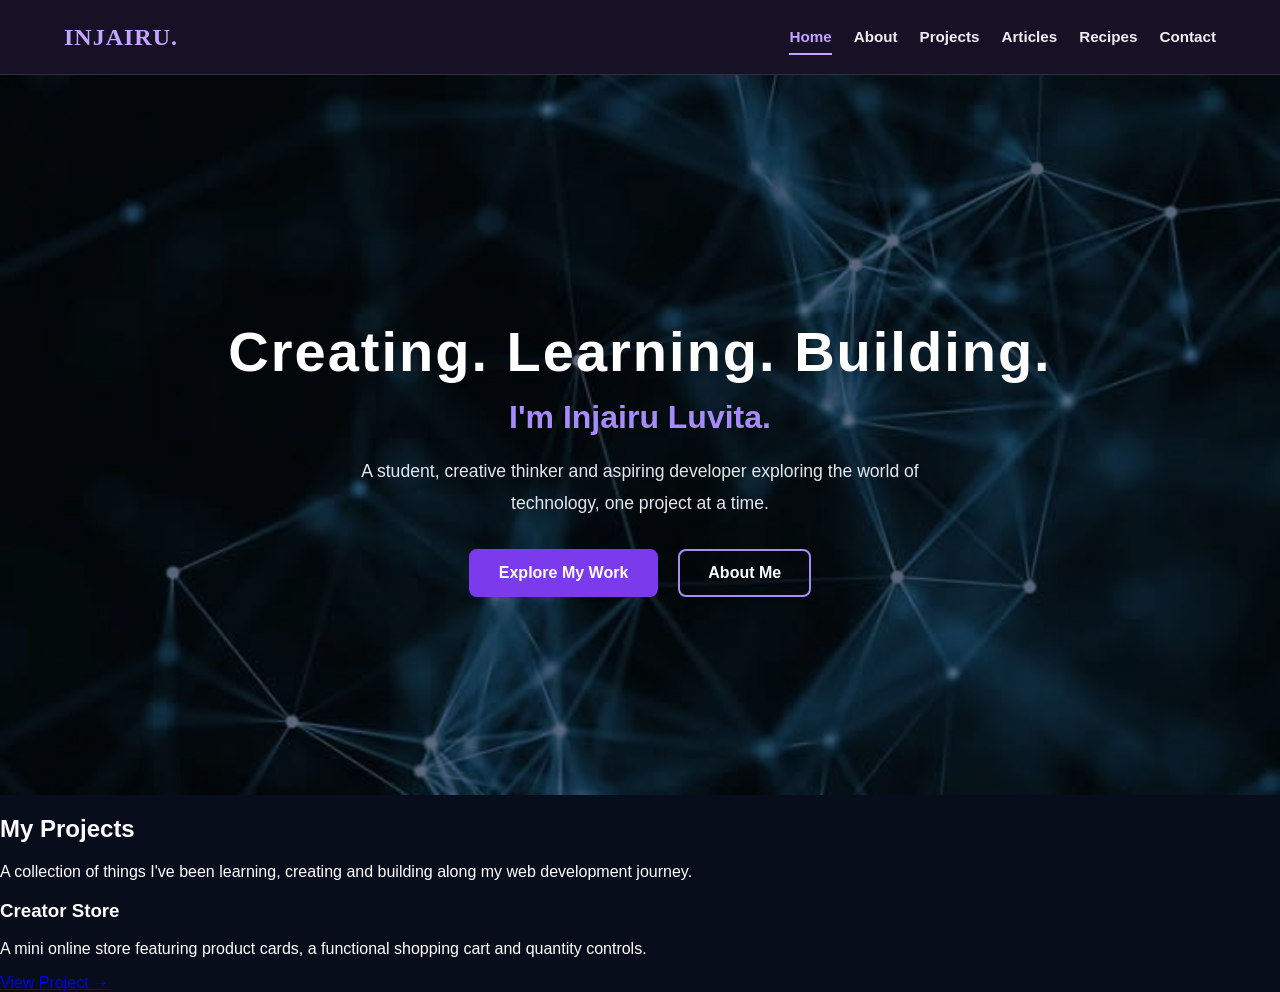
<file: index.html>
<!doctype html>
<html lang="en">
  <head>
    <meta charset="UTF-8" />
    <meta name="viewport" content="width=device-width, initial-scale=1.0" />
    <title>Injairu Luvita | Portfolio</title>
    <link rel="stylesheet" href="style.css" />
    <link rel="stylesheet" href="navigation.css" />
  </head>
  <body>
    <nav class="site-header">
      <a href="index.html" class="logo">INJAIRU.</a>
      <button
        class="menu-toggle"
        id="menu-toggle"
        aria-expanded="false"
        aria-controls="main-navigation"
        type="button"
      >
        ☰
      </button>

      <div class="main-nav" id="main-navigation">
        <a href="index.html">Home</a>
        <a href="day-01/index.html">About</a>
        <a href="#projects">Projects</a>
        <a href="day-04/index.html">Articles</a>
        <a href="day-02/index.html">Recipes</a>
        <a href="day-03/index.html">Contact</a>
      </div>
    </nav>
    <section class="hero">
      <h1>Creating. Learning. Building.</h1>
      <h2>I'm Injairu Luvita.</h2>
      <p>
        A student, creative thinker and aspiring developer exploring the world
        of technology, one project at a time.
      </p>
      <div class="hero-buttons">
        <a href="day-05/index.html" class="btn btn-primary">
          Explore My Work
        </a>

        <a href="day-01/index.html" class="btn btn-secondary"> About Me </a>
      </div>
    </section>
    <section class="projects" id="projects">
      <h2>My Projects</h2>
      <p>
        A collection of things I've been learning, creating and building along
        my web development journey.
      </p>
      <div class="project-card">
        <h3>Creator Store</h3>

        <p>
          A mini online store featuring product cards, a functional shopping
          cart and quantity controls.
        </p>

        <a href="day-05/index.html">View Project →</a>
      </div>
    </section>

    <script src="navigation.js"></script>
  </body>
</html>
</file>
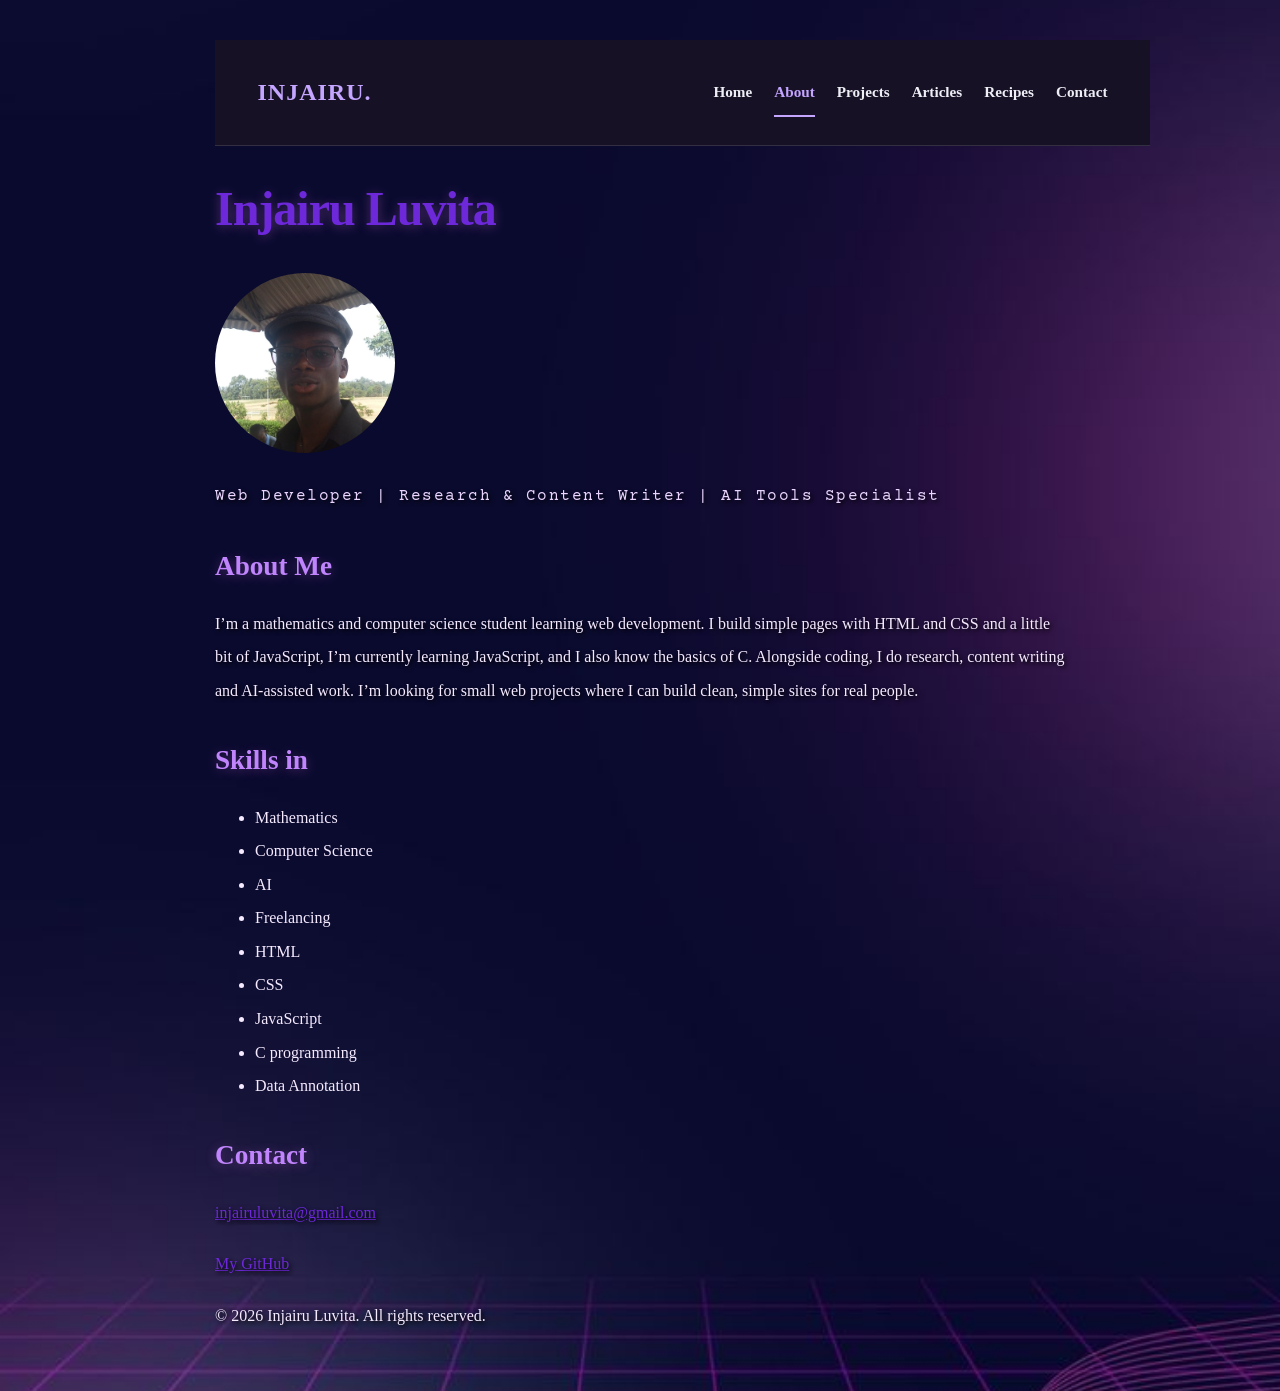
<file: day-01/index.html>
<!doctype html>
<html lang="en">
  <head>
    <meta charset="UTF-8" />
    <meta name="viewport" content="width=device-width, initial-scale=1.0" />
    <title>Injairu Luvita</title>
    <link rel="stylesheet" href="style.css" />
    <link rel="stylesheet" href="../navigation.css" />
  </head>

  <body>
    <nav class="site-header">
      <a href="../index.html" class="logo">INJAIRU.</a>

      <button
        class="menu-toggle"
        id="menu-toggle"
        aria-expanded="false"
        aria-controls="main-navigation"
        type="button"
      >
        ☰
      </button>

      <div class="main-nav" id="main-navigation">
        <a href="../index.html">Home</a>
        <a href="index.html">About</a>
        <a href="../index.html#projects">Projects</a>
        <a href="../day-04/index.html">Articles</a>
        <a href="../day-02/index.html">Recipes</a>
        <a href="../day-03/index.html">Contact</a>
      </div>
    </nav>
    <header>
      <h1>Injairu Luvita</h1>
      <img
        src="images/profile.jpg"
        alt="Photo of Injairu Luvita"
        class="profile-photo"
      />
      <p class="developer-tagline">
        Web Developer | Research & Content Writer | AI Tools Specialist
      </p>
    </header>

    <main>
      <section>
        <h2>About Me</h2>
        <p>
          I’m a mathematics and computer science student learning web
          development. I build simple pages with HTML and CSS and a little bit
          of JavaScript, I’m currently learning JavaScript, and I also know the
          basics of C. Alongside coding, I do research, content writing and
          AI-assisted work. I’m looking for small web projects where I can build
          clean, simple sites for real people.
        </p>
      </section>

      <section>
        <h2>Skills in</h2>
        <ul>
          <li>Mathematics</li>
          <li>Computer Science</li>
          <li>AI</li>
          <li>Freelancing</li>
          <li>HTML</li>
          <li>CSS</li>
          <li>JavaScript</li>
          <li>C programming</li>
          <li>Data Annotation</li>
        </ul>
      </section>

      <section>
        <h2>Contact</h2>
        <p>
          <a href="mailto:injairuluvita@gmail.com">injairuluvita@gmail.com</a>
        </p>
        <p><a href="https://github.com/injairuluvita">My GitHub</a></p>
      </section>
    </main>

    <footer>
      <p>&copy; 2026 Injairu Luvita. All rights reserved.</p>
    </footer>

    <script src="../navigation.js"></script>
  </body>
</html>
</file>
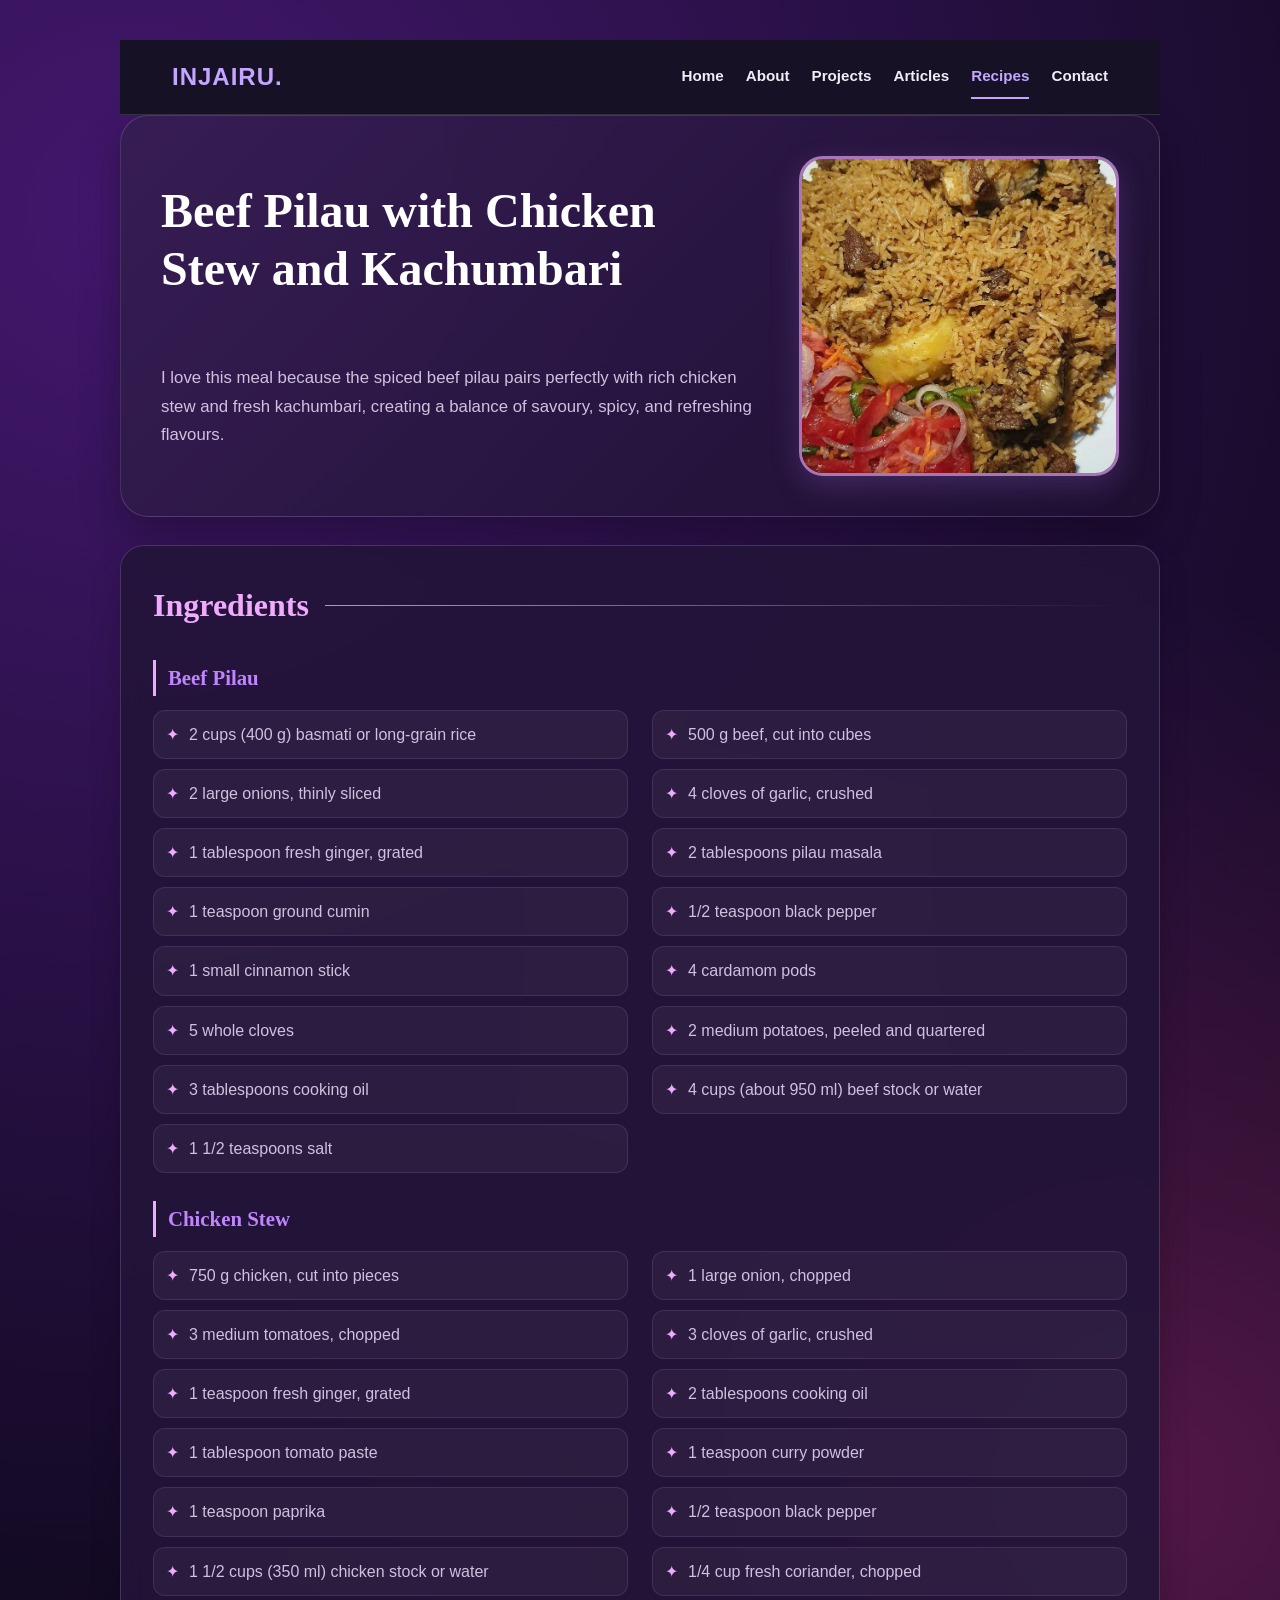
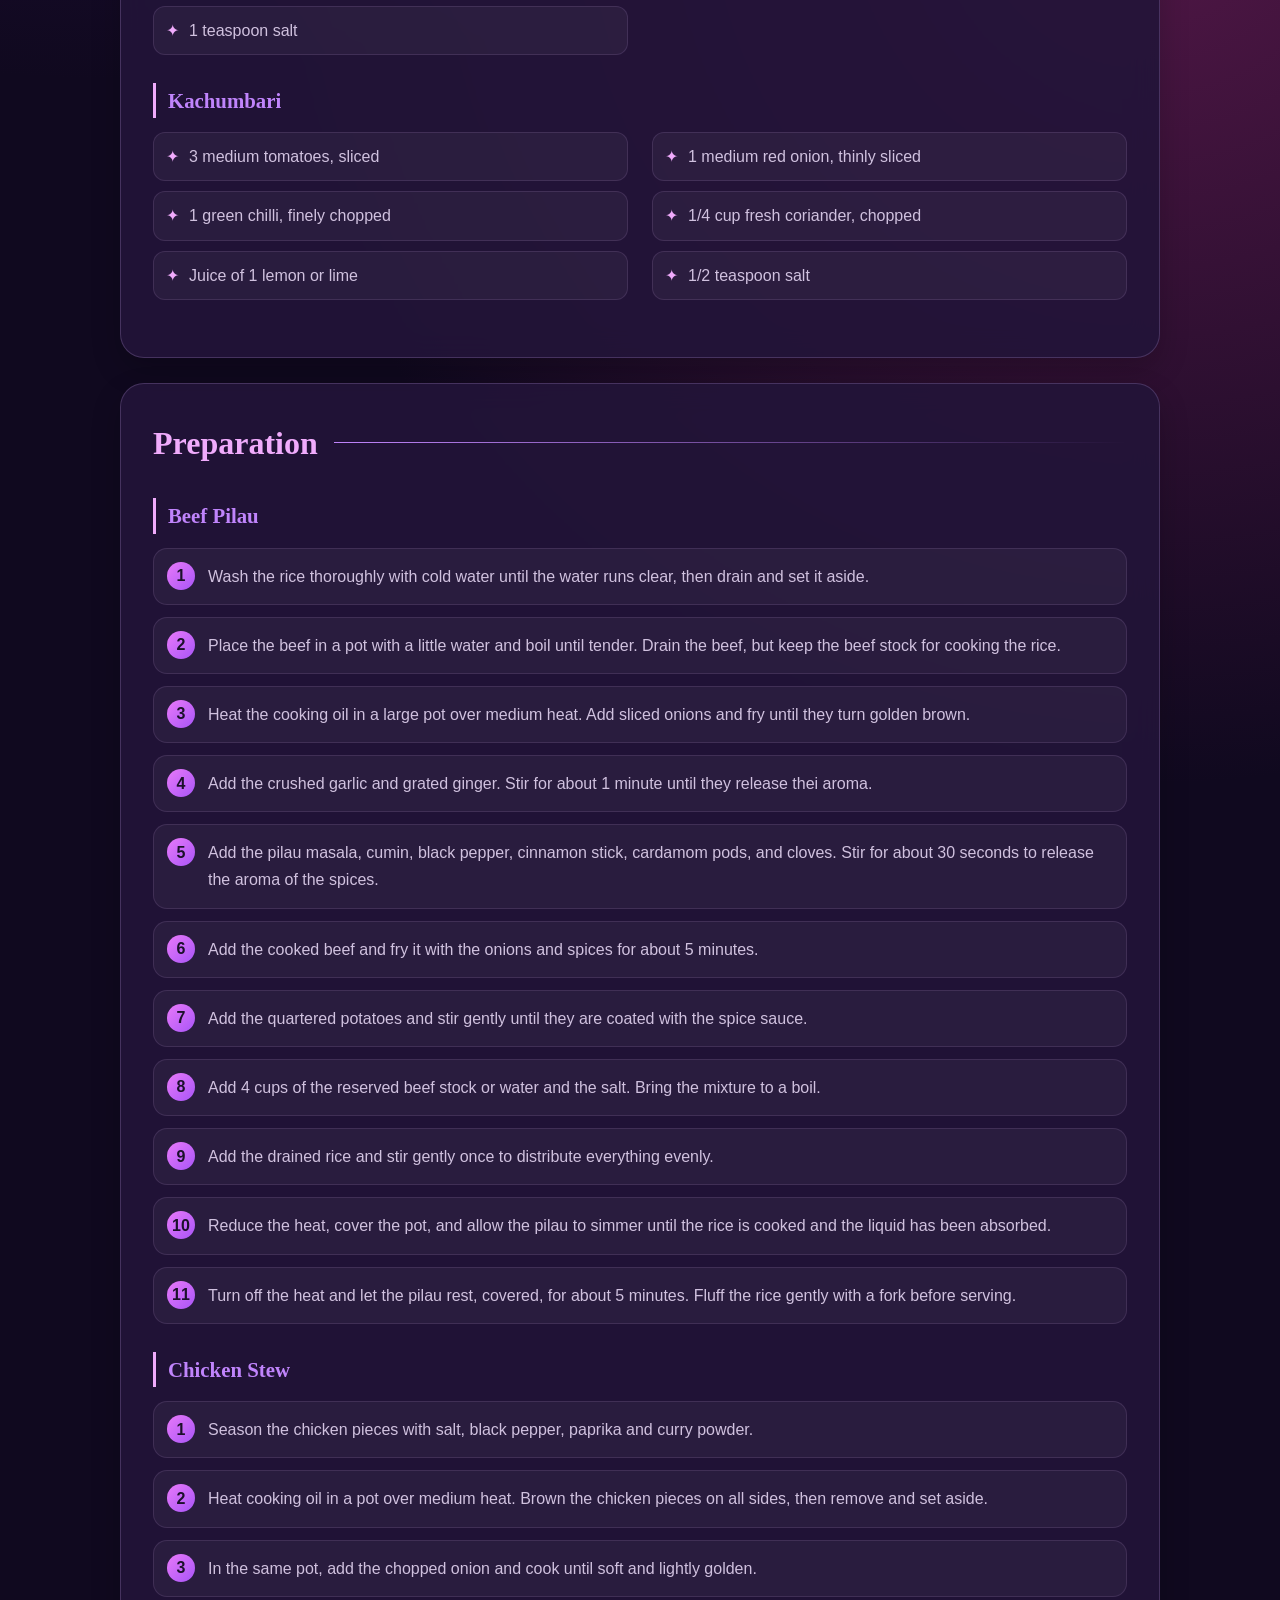
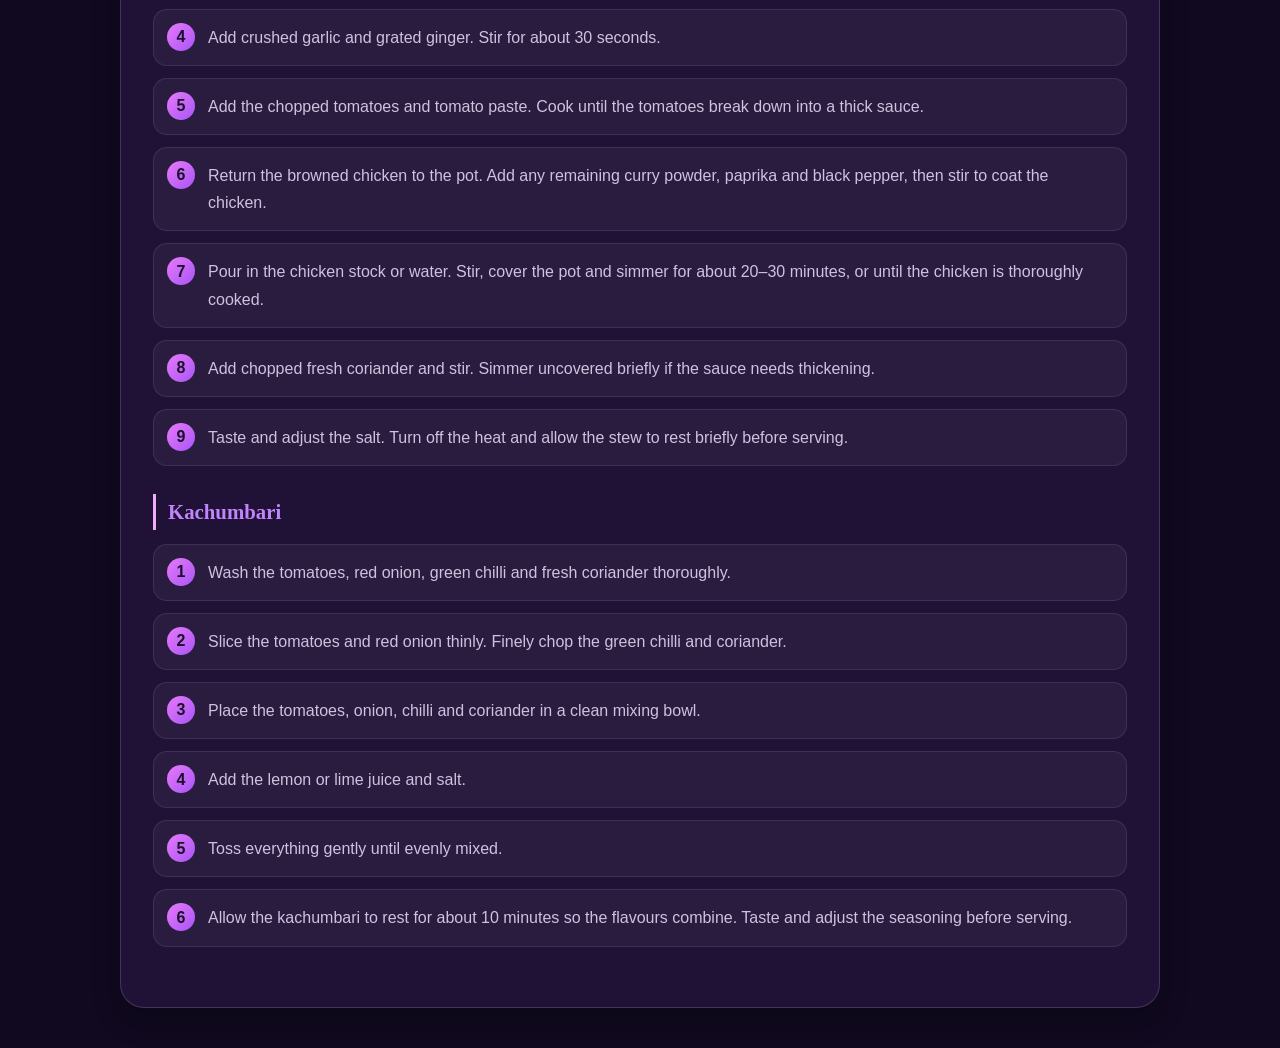
<file: day-02/index.html>
<!doctype html>
<html lang="en">
  <head>
    <meta charset="UTF-8" />
    <meta name="viewport" content="width=device-width, initial-scale=1.0" />
    <title>Pilau Recipe</title>
    <link rel="stylesheet" href="style.css" />
    <link rel="stylesheet" href="../navigation.css" />
  </head>
  <body>
    <nav class="site-header">
      <a href="../index.html" class="logo">INJAIRU.</a>

      <button
        class="menu-toggle"
        id="menu-toggle"
        aria-expanded="false"
        aria-controls="main-navigation"
        type="button"
      >
        ☰
      </button>

      <div class="main-nav" id="main-navigation">
        <a href="../index.html">Home</a>
        <a href="about.html">About</a>
        <a href="../index.html#projects">Projects</a>
        <a href="../day-04/index.html">Articles</a>
        <a href="../day-02/index.html">Recipes</a>
        <a href="../day-03/index.html">Contact</a>
      </div>
    </nav>
    <header>
      <h1>Beef Pilau with Chicken Stew and Kachumbari</h1>
      <p>
        I love this meal because the spiced beef pilau pairs perfectly with rich
        chicken stew and fresh kachumbari, creating a balance of savoury, spicy,
        and refreshing flavours.
      </p>
      <img
        src="images/pilau.jpeg"
        alt="Plate of beef pilau with kachumbari"
        class="dish-photo"
      />
    </header>
    <main>
      <section>
        <h2>Ingredients</h2>

        <h3>Beef Pilau</h3>
        <ul>
          <li>2 cups (400 g) basmati or long-grain rice</li>
          <li>500 g beef, cut into cubes</li>
          <li>2 large onions, thinly sliced</li>
          <li>4 cloves of garlic, crushed</li>
          <li>1 tablespoon fresh ginger, grated</li>
          <li>2 tablespoons pilau masala</li>
          <li>1 teaspoon ground cumin</li>
          <li>1/2 teaspoon black pepper</li>
          <li>1 small cinnamon stick</li>
          <li>4 cardamom pods</li>
          <li>5 whole cloves</li>
          <li>2 medium potatoes, peeled and quartered</li>
          <li>3 tablespoons cooking oil</li>
          <li>4 cups (about 950 ml) beef stock or water</li>
          <li>1 1/2 teaspoons salt</li>
        </ul>

        <h3>Chicken Stew</h3>
        <ul>
          <li>750 g chicken, cut into pieces</li>
          <li>1 large onion, chopped</li>
          <li>3 medium tomatoes, chopped</li>
          <li>3 cloves of garlic, crushed</li>
          <li>1 teaspoon fresh ginger, grated</li>
          <li>2 tablespoons cooking oil</li>
          <li>1 tablespoon tomato paste</li>
          <li>1 teaspoon curry powder</li>
          <li>1 teaspoon paprika</li>
          <li>1/2 teaspoon black pepper</li>
          <li>1 1/2 cups (350 ml) chicken stock or water</li>
          <li>1/4 cup fresh coriander, chopped</li>
          <li>1 teaspoon salt</li>
        </ul>

        <h3>Kachumbari</h3>
        <ul>
          <li>3 medium tomatoes, sliced</li>
          <li>1 medium red onion, thinly sliced</li>
          <li>1 green chilli, finely chopped</li>
          <li>1/4 cup fresh coriander, chopped</li>
          <li>Juice of 1 lemon or lime</li>
          <li>1/2 teaspoon salt</li>
        </ul>
      </section>
      <section>
        <h2>Preparation</h2>

        <h3>Beef Pilau</h3>
        <ol>
          <li>
            Wash the rice thoroughly with cold water until the water runs clear,
            then drain and set it aside.
          </li>

          <li>
            Place the beef in a pot with a little water and boil until tender.
            Drain the beef, but keep the beef stock for cooking the rice.
          </li>

          <li>
            Heat the cooking oil in a large pot over medium heat. Add sliced
            onions and fry until they turn golden brown.
          </li>

          <li>
            Add the crushed garlic and grated ginger. Stir for about 1 minute
            until they release thei aroma.
          </li>

          <li>
            Add the pilau masala, cumin, black pepper, cinnamon stick, cardamom
            pods, and cloves. Stir for about 30 seconds to release the aroma of
            the spices.
          </li>

          <li>
            Add the cooked beef and fry it with the onions and spices for about
            5 minutes.
          </li>

          <li>
            Add the quartered potatoes and stir gently until they are coated
            with the spice sauce.
          </li>

          <li>
            Add 4 cups of the reserved beef stock or water and the salt. Bring
            the mixture to a boil.
          </li>

          <li>
            Add the drained rice and stir gently once to distribute everything
            evenly.
          </li>

          <li>
            Reduce the heat, cover the pot, and allow the pilau to simmer until
            the rice is cooked and the liquid has been absorbed.
          </li>

          <li>
            Turn off the heat and let the pilau rest, covered, for about 5
            minutes. Fluff the rice gently with a fork before serving.
          </li>
        </ol>
        <h3>Chicken Stew</h3>

        <ol>
          <li>
            Season the chicken pieces with salt, black pepper, paprika and curry
            powder.
          </li>

          <li>
            Heat cooking oil in a pot over medium heat. Brown the chicken pieces
            on all sides, then remove and set aside.
          </li>

          <li>
            In the same pot, add the chopped onion and cook until soft and
            lightly golden.
          </li>

          <li>
            Add crushed garlic and grated ginger. Stir for about 30 seconds.
          </li>

          <li>
            Add the chopped tomatoes and tomato paste. Cook until the tomatoes
            break down into a thick sauce.
          </li>

          <li>
            Return the browned chicken to the pot. Add any remaining curry
            powder, paprika and black pepper, then stir to coat the chicken.
          </li>

          <li>
            Pour in the chicken stock or water. Stir, cover the pot and simmer
            for about 20–30 minutes, or until the chicken is thoroughly cooked.
          </li>

          <li>
            Add chopped fresh coriander and stir. Simmer uncovered briefly if
            the sauce needs thickening.
          </li>

          <li>
            Taste and adjust the salt. Turn off the heat and allow the stew to
            rest briefly before serving.
          </li>
        </ol>

        <h3>Kachumbari</h3>

        <ol>
          <li>
            Wash the tomatoes, red onion, green chilli and fresh coriander
            thoroughly.
          </li>

          <li>
            Slice the tomatoes and red onion thinly. Finely chop the green
            chilli and coriander.
          </li>

          <li>
            Place the tomatoes, onion, chilli and coriander in a clean mixing
            bowl.
          </li>

          <li>Add the lemon or lime juice and salt.</li>

          <li>Toss everything gently until evenly mixed.</li>

          <li>
            Allow the kachumbari to rest for about 10 minutes so the flavours
            combine. Taste and adjust the seasoning before serving.
          </li>
        </ol>
      </section>
    </main>

    <script src="../navigation.js"></script>
  </body>
</html>
</file>
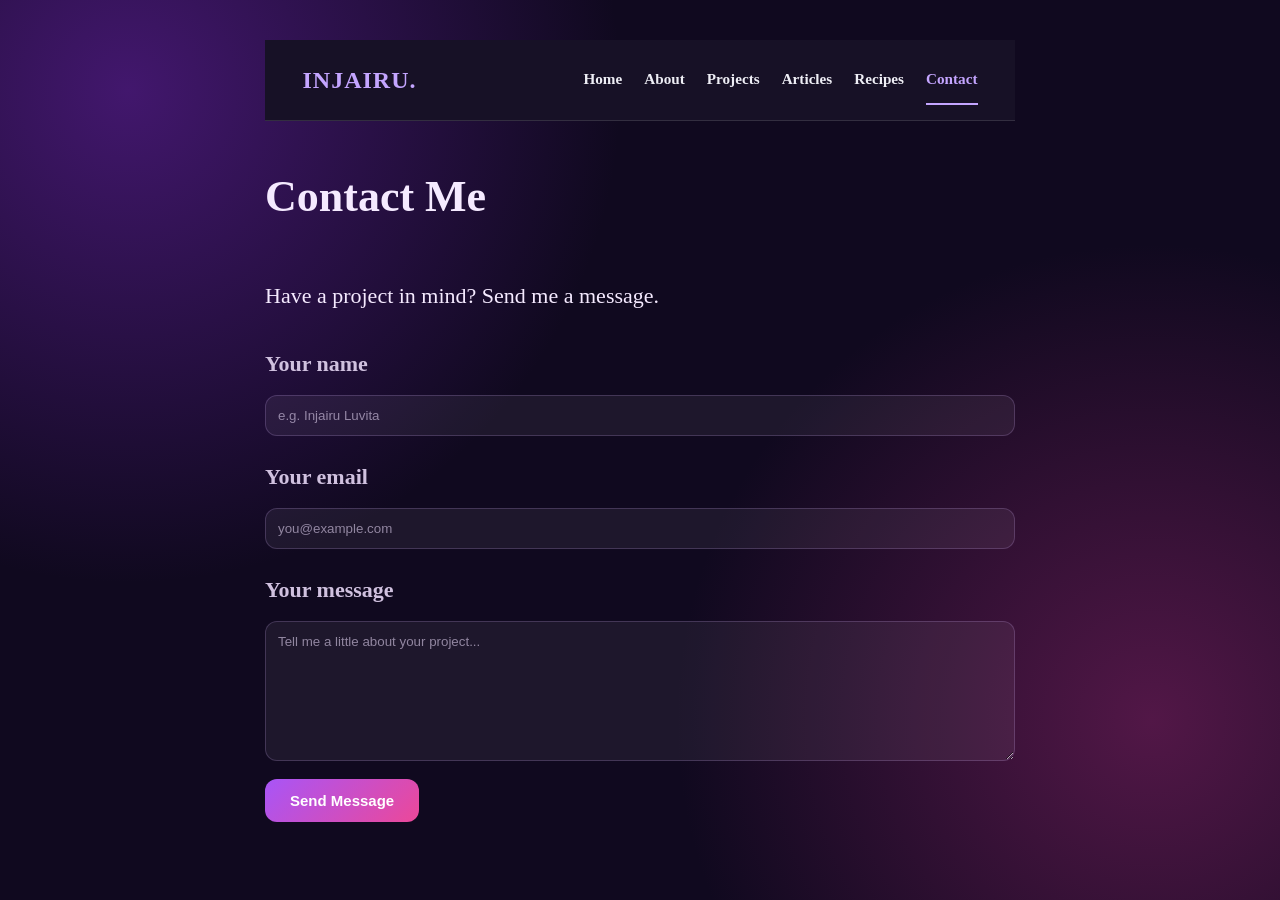
<file: day-03/index.html>
<!doctype html>
<html lang="en">
  <head>
    <meta charset="UTF-8" />
    <meta name="viewport" content="width=device-width, initial-scale=1.0" />
    <title>Contact Me</title>
    <link rel="stylesheet" href="style.css" />
    <link rel="stylesheet" href="../navigation.css" />
  </head>
  <body>
    <nav class="site-header">
      <a href="../index.html" class="logo">INJAIRU.</a>

      <button
        class="menu-toggle"
        id="menu-toggle"
        aria-expanded="false"
        aria-controls="main-navigation"
        type="button"
      >
        ☰
      </button>

      <div class="main-nav" id="main-navigation">
        <a href="../index.html">Home</a>
        <a href="about.html">About</a>
        <a href="../index.html#projects">Projects</a>
        <a href="../day-04/index.html">Articles</a>
        <a href="../day-02/index.html">Recipes</a>
        <a href="../day-03/index.html">Contact</a>
      </div>
    </nav>
    <header>
      <h1>Contact Me</h1>
      <p>Have a project in mind? Send me a message.</p>
    </header>
    <main>
      <form action="https://formspree.io/f/xyeeapvj" method="POST">
        <label for="name">Your name</label>
        <input
          type="text"
          id="name"
          name="name"
          placeholder="e.g. Injairu Luvita"
          required
        />
        <label for="email">Your email</label>
        <input
          type="email"
          id="email"
          name="email"
          placeholder="you@example.com"
          required
        />
        <label for="message">Your message</label>
        <textarea
          id="message"
          name="message"
          rows="5"
          placeholder="Tell me a little about your project..."
          required
        ></textarea>
        <button type="submit">Send Message</button>
      </form>
    </main>

    <script src="../navigation.js"></script>
  </body>
</html>
</file>
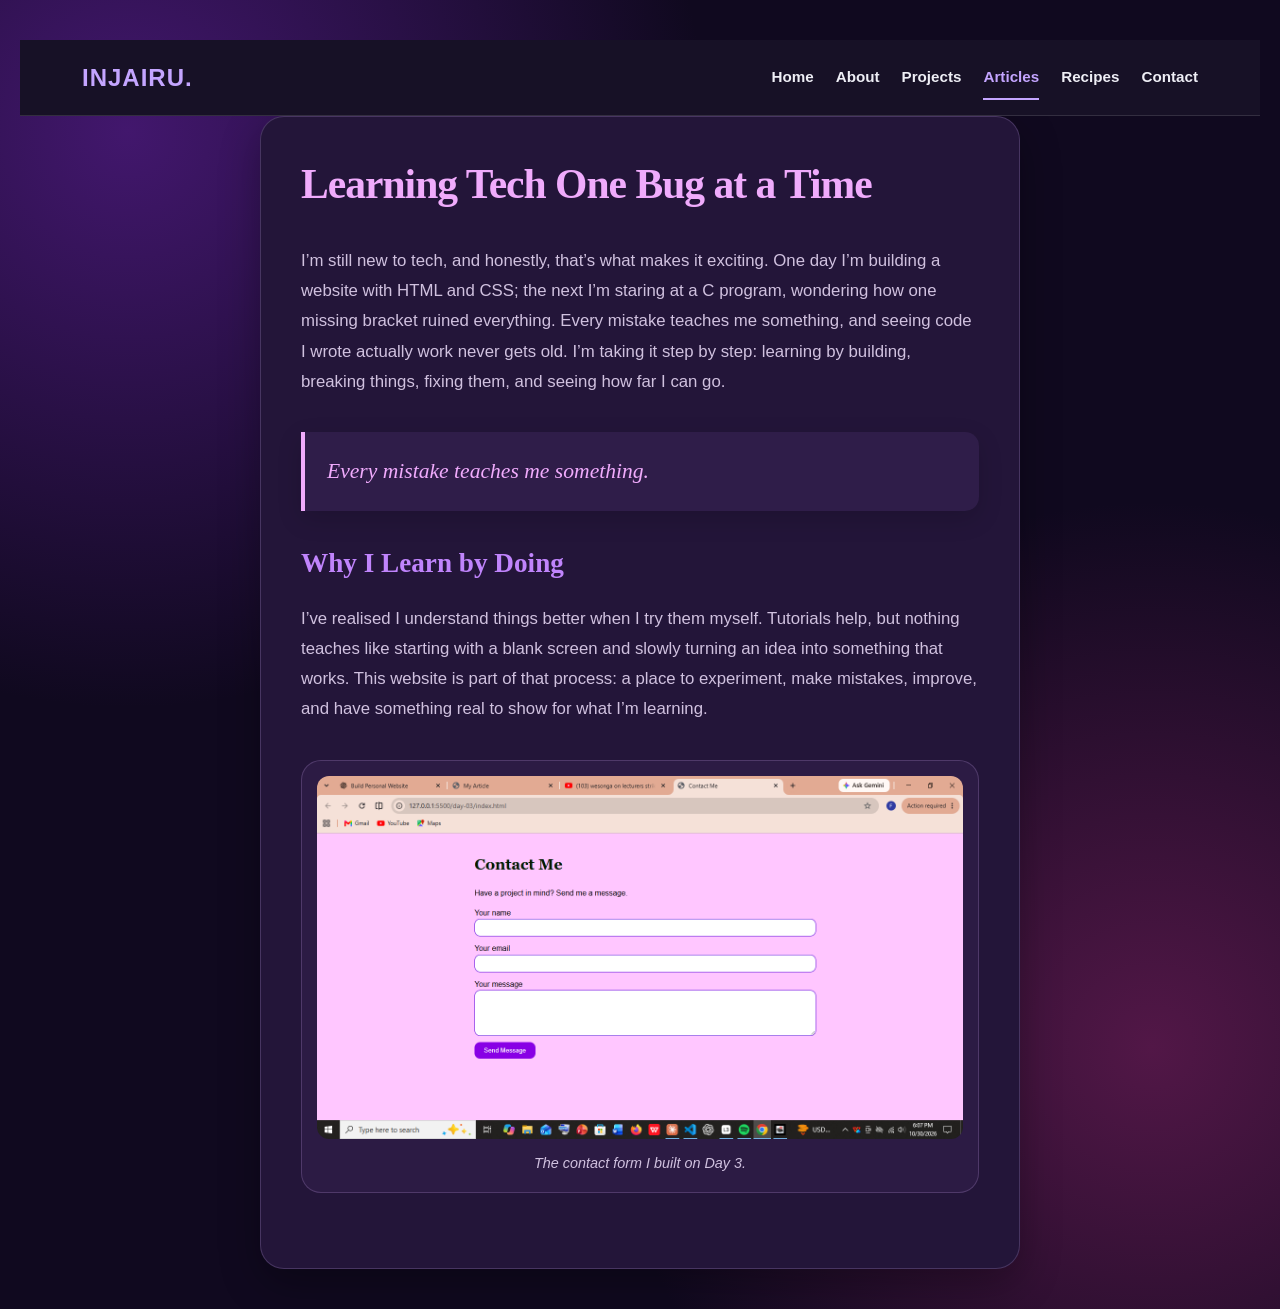
<file: day-04/index.html>
<!doctype html>
<html lang="en">
  <head>
    <meta charset="UTF-8" />
    <meta name="viewport" content="width=device-width, initial-scale=1.0" />
    <title>My Article</title>
    <link rel="stylesheet" href="style.css" />
    <link rel="stylesheet" href="../navigation.css" />
  </head>
  <body>
    <nav class="site-header">
      <a href="../index.html" class="logo">INJAIRU.</a>

      <button
        class="menu-toggle"
        id="menu-toggle"
        aria-expanded="false"
        aria-controls="main-navigation"
        type="button"
      >
        ☰
      </button>

      <div class="main-nav" id="main-navigation">
        <a href="../index.html">Home</a>
        <a href="about.html">About</a>
        <a href="../index.html#projects">Projects</a>
        <a href="../day-04/index.html">Articles</a>
        <a href="../day-02/index.html">Recipes</a>
        <a href="../day-03/index.html">Contact</a>
      </div>
    </nav>
    <article>
      <h1>Learning Tech One Bug at a Time</h1>
      <p>
        I’m still new to tech, and honestly, that’s what makes it exciting. One
        day I’m building a website with HTML and CSS; the next I’m staring at a
        C program, wondering how one missing bracket ruined everything. Every
        mistake teaches me something, and seeing code I wrote actually work
        never gets old. I’m taking it step by step: learning by building,
        breaking things, fixing them, and seeing how far I can go.
      </p>

      <blockquote>
        <p>Every mistake teaches me something.</p>
      </blockquote>

      <h2>Why I Learn by Doing</h2>
      <p>
        I’ve realised I understand things better when I try them myself.
        Tutorials help, but nothing teaches like starting with a blank screen
        and slowly turning an idea into something that works. This website is
        part of that process: a place to experiment, make mistakes, improve, and
        have something real to show for what I’m learning.
      </p>
      <figure>
        <img src="images/form.png" alt="The contact form I built on Day 3" />
        <figcaption>The contact form I built on Day 3.</figcaption>
      </figure>
    </article>

    <script src="../navigation.js"></script>
  </body>
</html>
</file>
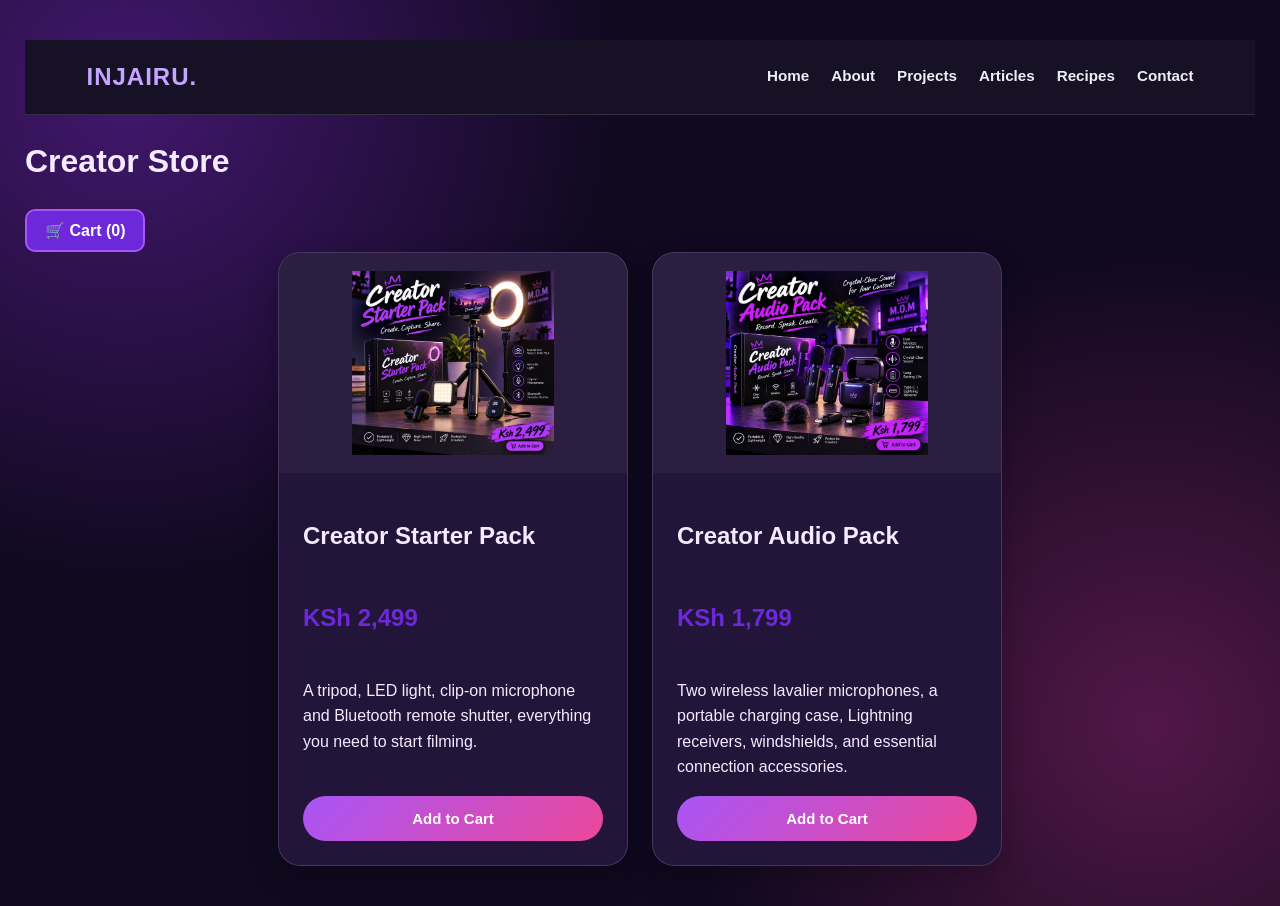
<file: day-05/index.html>
<!doctype html>
<html lang="en">
  <head>
    <meta charset="UTF-8" />
    <meta name="viewport" content="width=device-width, initial-scale=1.0" />
    <title>Product Card</title>
    <link rel="stylesheet" href="style.css" />
    <link rel="stylesheet" href="../navigation.css" />
  </head>
  <body>
    <nav class="site-header">
      <a href="../index.html" class="logo">INJAIRU.</a>

      <button
        class="menu-toggle"
        id="menu-toggle"
        aria-expanded="false"
        aria-controls="main-navigation"
        type="button"
      >
        ☰
      </button>

      <div class="main-nav" id="main-navigation">
        <a href="../index.html">Home</a>
        <a href="about.html">About</a>
        <a href="../index.html#projects">Projects</a>
        <a href="../day-04/index.html">Articles</a>
        <a href="../day-02/index.html">Recipes</a>
        <a href="../day-03/index.html">Contact</a>
      </div>
    </nav>
    <header class="store-header">
      <h1>Creator Store</h1>

      <button
        id="cart-toggle"
        type="button"
        aria-expanded="false"
        aria-controls="cart-panel"
      >
        🛒 Cart (<span id="cart-count">0</span>)
      </button>
    </header>
    <aside id="cart-panel" class="cart-panel" hidden>
      <h2>Your Shopping Cart</h2>

      <div id="cart-items">
        <p id="empty-cart">Your cart is currently empty.</p>
      </div>

      <div class="cart-summary">
        <span>Subtotal</span>
        <strong id="cart-total">KSh 0</strong>
      </div>

      <button id="clear-cart" type="button">Clear Cart</button>
    </aside>
    <div class="card-list">
      <article class="card">
        <img
          src="images/creatorstarterpack.jpeg"
          alt="Creator Starter Pack with tripod, ring light, microphone and Bluetooth remote"
        />
        <div class="card-body">
          <h2>Creator Starter Pack</h2>
          <p class="price">KSh 2,499</p>
          <p>
            A tripod, LED light, clip-on microphone and Bluetooth remote
            shutter, everything you need to start filming.
          </p>
          <button
            class="add-to-cart"
            type="button"
            data-product-id="creator-starter-pack"
            data-product-name="Creator Starter Pack"
            data-product-price="2499"
          >
            Add to Cart
          </button>
        </div>
      </article>
      <article class="card">
        <img
          src="images/creatoraudiopack.jpeg"
          alt="Creator Audio Pack with headphones, microphone and audio interface"
        />
        <div class="card-body">
          <h2>Creator Audio Pack</h2>
          <p class="price">KSh 1,799</p>
          <p>
            Two wireless lavalier microphones, a portable charging case,
            Lightning receivers, windshields, and essential connection
            accessories.
          </p>
          <button
            class="add-to-cart"
            type="button"
            data-product-id="creator-audio-pack"
            data-product-name="Creator Audio Pack"
            data-product-price="1799"
          >
            Add to Cart
          </button>
        </div>
      </article>
    </div>
    <script src="script.js"></script>

    <script src="../navigation.js"></script>
  </body>
</html>
</file>
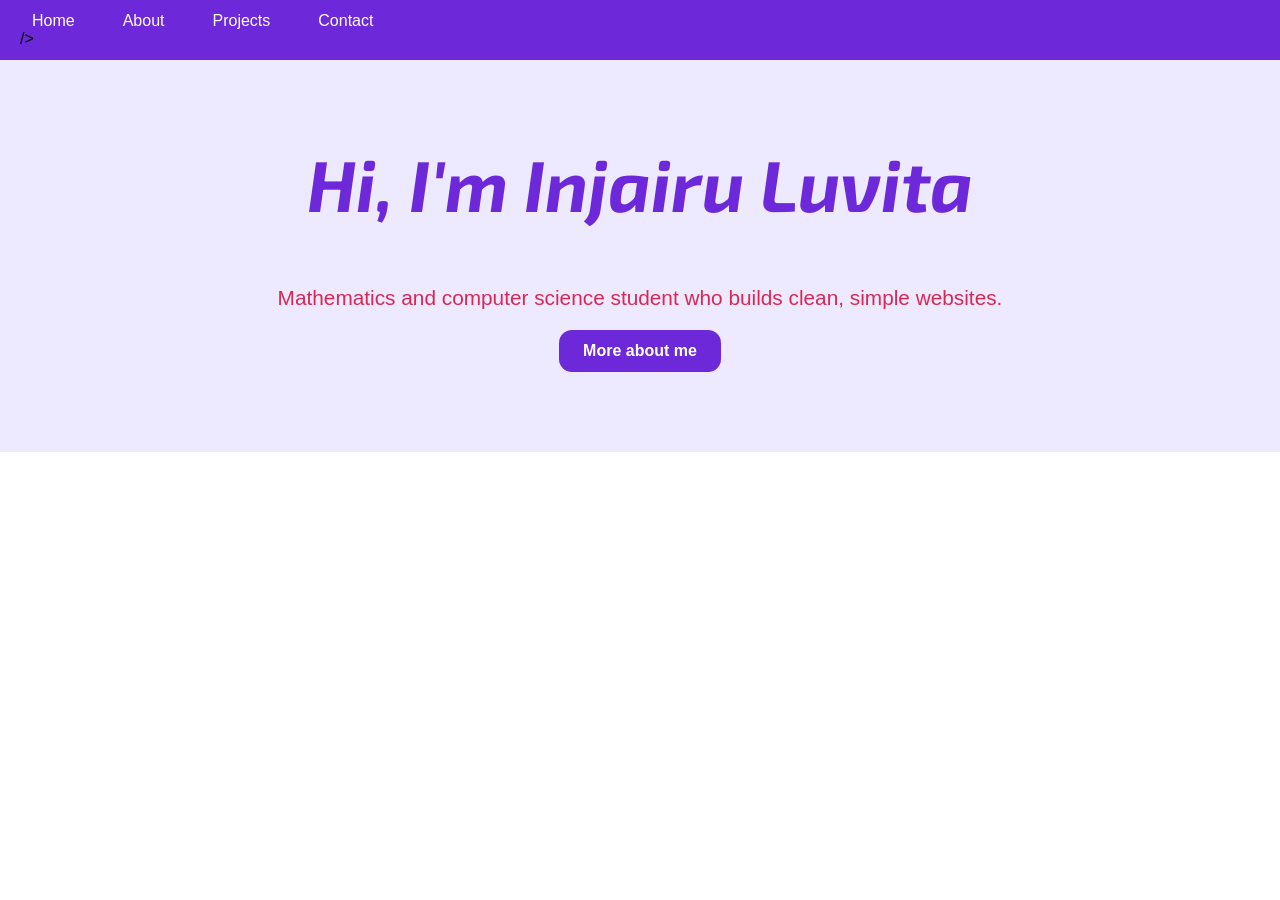
<file: day-06/index.html>
<!doctype html>
<html lang="en">
  <head>
    <meta charset="UTF-8" />
    <meta name="viewport" content="width=device-width, initial-scale=1.0" />
    <title>My Site</title>
    <link rel="stylesheet" href="style.css" />
    <link rel="stylesheet" href="../navigation.css" />
    <link rel="preconnect" href="https://fonts.googleapis.com" />
    <link rel="preconnect" href="https://fonts.gstatic.com" crossorigin />
    <link
      href="https://fonts.googleapis.com/css2?family=Exo+2:ital,wght@1,700&display=swap"
      rel="stylesheet"
    />
  </head>
  <body>
    <nav>
      <ul>
        <li><a href="">Home</a></li>
        <li><a href="about.html">About</a></li>
        <li><a href="../day-05/index.html">Projects</a></li>
        <li><a href="../day-03/index.html">Contact</a></li>
      </ul>

      />
    </nav>
    <section class="hero">
      <h1>Hi, I'm Injairu Luvita</h1>
      <p>
        Mathematics and computer science student who builds clean, simple
        websites.
      </p>
      <a href="about.html" class="hero-button">More about me</a>
    </section>

    <script src="../navigation.js"></script>
  </body>
</html>
</file>
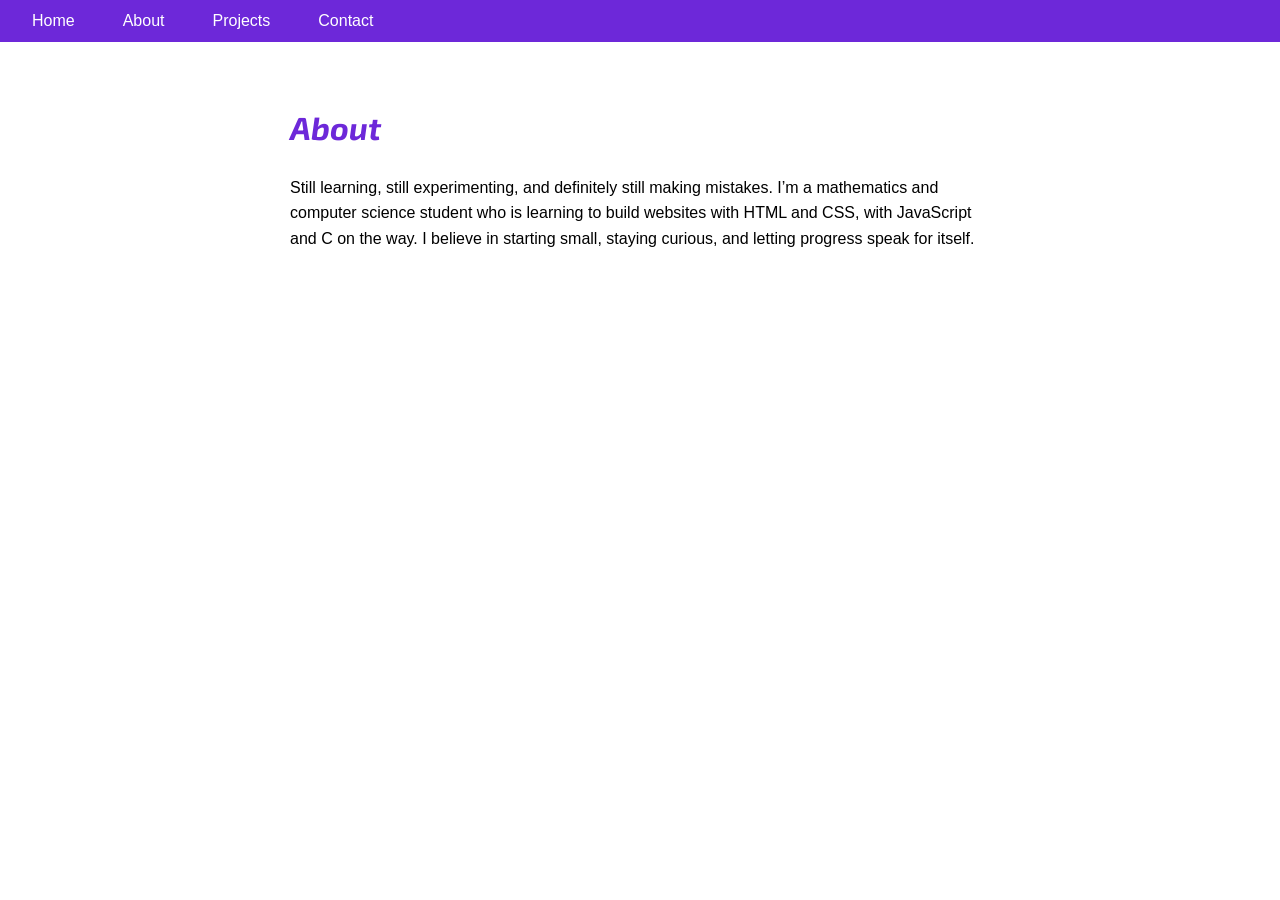
<file: day-06/about.html>
<!doctype html>
<html lang="en">
  <head>
    <meta charset="UTF-8" />
    <meta name="viewport" content="width=device-width, initial-scale=1.0" />
    <title>About</title>
    <link rel="stylesheet" href="style.css" />
    <link rel="preconnect" href="https://fonts.googleapis.com" />
    <link rel="preconnect" href="https://fonts.gstatic.com" crossorigin />
    <link
      href="https://fonts.googleapis.com/css2?family=Exo+2:ital,wght@1,700&display=swap"
      rel="stylesheet"
    />
  </head>
  <body>
    <nav>
      <ul>
        <li><a href="index.html">Home</a></li>
        <li><a href="about.html">About</a></li>
        <li><a href="../day-05/index.html">Projects</a></li>
        <li><a href="../day-03/index.html">Contact</a></li>
      </ul>
    </nav>
    <main class="page">
      <h1>About</h1>
      <p>
        Still learning, still experimenting, and definitely still making
        mistakes. I’m a mathematics and computer science student who is learning
        to build websites with HTML and CSS, with JavaScript and C on the way. I
        believe in starting small, staying curious, and letting progress speak
        for itself.
      </p>
    </main>
    <script>
  // MOBILE MENU
  const menuToggle = document.getElementById("menu-toggle");
  const mainNavigation = document.getElementById("main-navigation");

  if (menuToggle && mainNavigation) {
    menuToggle.addEventListener("click", function () {
      mainNavigation.classList.toggle("active");

      const isOpen = mainNavigation.classList.contains("active");

      menuToggle.setAttribute("aria-expanded", isOpen);
    });
  }

  // ACTIVE PAGE DETECTION
  const currentPath = window.location.pathname;

  const currentPage =
    currentPath === "/" ? "/index.html" : currentPath;

  const navLinks = document.querySelectorAll(".main-nav a");

  navLinks.forEach(function (link) {
    const linkPath = new URL(link.href).pathname;

    if (linkPath === currentPage) {
      link.classList.add("active");
      link.setAttribute("aria-current", "page");
    }
  });
</script>
  </body>
</html>
</file>
<file: style.css>
*,
*::before,
*::after {
  box-sizing: border-box;
}
body {
  background-color: #080d1c;
  color: #ffffff;
  margin: 0;
  font-family: Arial, sans-serif;
}

/* NAVIGATION BAR */
.logo {
  font-family: "Ravie", cursive;
  font-size: 1.8rem;
  font-weight: normal;
  letter-spacing: 2px;
  text-decoration: none;
}

/* HERO SECTION */
.hero {
  min-height: 80vh;
  background-image: url("images/digitalnetwork.jpeg");
  background-size: cover;
  background-position: center;
  background-repeat: no-repeat;
  background-color: rgba(8, 13, 28, 0.65);
  background-blend-mode: overlay;
  display: flex;
  flex-direction: column;
  justify-content: center;
  align-items: center;
  padding: 40px 20px;
}
.hero h1 {
  font-size: 3.5rem;
  color: #ffffff;
  text-align: center;
  margin-bottom: 15px;
  letter-spacing: 2px;
}
.hero h2 {
  font-size: 2rem;
  color: #a78bfa;
  text-align: center;
  margin-top: 0;
  margin-bottom: 20px;
}
.hero p {
  font-size: 1.1rem;
  color: #e2e8f0;
  text-align: center;
  max-width: 650px;
  line-height: 1.8;
  margin: 0 20px;
}
.hero-buttons {
  display: flex;
  gap: 20px;
  margin-top: 30px;
}
/* HERO BUTTONS */
.btn {
  display: inline-block;
  padding: 13px 28px;
  border-radius: 8px;
  text-decoration: none;
  font-weight: bold;
  transition: all 0.3s ease;
}
.btn-primary {
  background-color: #7c3aed;
  color: #ffffff;
  border: 2px solid #7c3aed;
}

.btn-secondary {
  background-color: transparent;
  color: #ffffff;
  border: 2px solid #a78bfa;
}
.btn-primary:hover {
  background-color: #6d28d9;
  transform: translateY(-4px);
}

.btn-secondary:hover {
  background-color: #a78bfa;
  color: #080d1c;
  transform: translateY(-4px);
}
/* MOBILE HOMEPAGE SPACING */

@media (max-width: 760px) {
  .projects {
    padding: 45px 22px;
  }

  .projects h2 {
    font-size: 2rem;
  }

  .projects > p {
    margin-left: 0;
    margin-right: 0;
  }

  .project-card {
    width: 100%;
    max-width: 100%;
    padding: 22px;
    margin: 0 auto;
  }

  .hero {
    padding: 40px 22px;
  }

  .hero h1 {
    font-size: 2.3rem;
  }

  .hero h2 {
    font-size: 1.7rem;
  }

  .hero p {
    margin: 0;
  }

  .hero-buttons {
    flex-wrap: wrap;
    justify-content: center;
  }
}
</file>
<file: navigation.css>
/* SHARED WEBSITE NAVIGATION */



.site-header {
  position: relative;
  z-index: 1000;
  width: 100%;
  min-height: 75px;
  padding: 15px 5%;
  display: flex;
  align-items: center;
  justify-content: space-between;
  gap: 25px;
  background: #171126;
  color: #ffffff;
  border-bottom: 1px solid rgba(255, 255, 255, 0.12);
}

.site-header .logo {
  color: #c4a5ff;
  font-size: 1.5rem;
  font-weight: 800;
  text-decoration: none;
  letter-spacing: 1px;
  flex-shrink: 0;
}

.main-nav {
  display: flex;
  align-items: center;
  justify-content: center;
  flex-wrap: wrap;
  gap: 22px;
}

.main-nav a {
  color: #eeeef5;
  font-size: 0.95rem;
  font-weight: 600;
  text-decoration: none;
  padding: 8px 0;
  border-bottom: 2px solid transparent;
  transition:
    color 0.25s ease,
    border-color 0.25s ease;
}

.main-nav a:hover,
.main-nav a.active {
  color: #c4a5ff;
  border-bottom-color: #c4a5ff;
}

.main-nav a:focus-visible,
.site-header .logo:focus-visible,
.menu-toggle:focus-visible {
  outline: 3px solid #ec4899;
  outline-offset: 5px;
  border-radius: 3px;
}

.menu-toggle {
  display: none;
  flex-shrink: 0;
  width: 44px;
  height: 44px;
  padding: 0;
  border: 1px solid #a78bfa;
  border-radius: 8px;
  background: transparent;
  color: #ffffff;
  font-size: 1.5rem;
  line-height: 1;
  cursor: pointer;
  align-items: center;
  justify-content: center;
}

/* MOBILE NAVIGATION */

@media (max-width: 760px) {
  .site-header {
    width: 100%;
    flex-wrap: wrap;
    padding: 12px 20px;
    gap: 10px;
  }

  .menu-toggle {
    display: flex;
  }

  .main-nav {
    display: none;
    width: 100%;
    min-width: 0;
    margin: 0;
    padding: 12px 0;
    flex-direction: column;
    align-items: flex-start;
    gap: 8px;
  }

  .main-nav.active {
    display: flex;
  }

  .main-nav a {
    display: block;
    width: 100%;
    padding: 8px 0;
  }
}
</file>
<file: day-01/style.css>
@import url("https://fonts.googleapis.com/css2?family=Courier+Prime:wght@400;700&display=swap");
img {
  max-width: 100%;
  height: auto;
}
body {
  font-family: "Brush Script MT", cursive;
  line-height: 2.1;
  max-width: 850px;
  margin: 0 auto;
  min-height: 100vh;
  padding: 40px 30px;
  color: #f5eaff;
  background-color: transparent;
}
h1,
h2 {
  font-family: Georgia, serif;
  color: #6d28d9;
  line-height: 1.3;
  text-shadow: 0 2px 12px rgba(232, 121, 249, 0.3);
}
h1 {
  font-size: 3rem;
  letter-spacing: -1px;
}

h2 {
  font-size: 1.7rem;
  margin-top: 35px;
  color: #c084fc;
}
a {
  color: #6d28d9;
}
a:hover {
  color: #4c1d95;
  text-decoration: none;
  font-weight: 600;
  transition: color 0.3s ease;
}
.profile-photo {
  width: 180px;
  aspect-ratio: 1 / 1;
  object-fit: cover;
  border-radius: 50%;
}
p {
  margin-bottom: 18px;
  text-shadow: 2px 2px 4px #000000;
}
::selection {
  background-color: #f2d5ff;
  color: #581c87;
}
@media (max-width: 600px) {
  body {
    margin: 15px auto;
    padding: 18px;
    background-attachment: scroll;
  }
}
html {
  min-height: 100%;
  background-color: #0b0826;
  background-image: url("images/backgroundimage.jpeg");
  background-size: cover;
  background-position: center center;
  background-repeat: no-repeat;
  background-attachment: fixed;
}
.developer-tagline {
  font-family: "Courier Prime", monospace;
  font-size: 16px;
  letter-spacing: 0.5px;
  color: #e9d5ff;
  letter-spacing: 1.5px;
}
</file>
<file: day-02/style.css>
/* ==========================
   GLOBAL SETTINGS
========================== */

:root {
  --background: #10091f;
  --card: rgba(35, 21, 57, 0.9);
  --purple: #c084fc;
  --pink: #f0abfc;
  --text: #f5eaff;
  --muted: #d0c1df;
  --border: rgba(216, 180, 254, 0.2);
}

* {
  box-sizing: border-box;
}

html {
  min-height: 100%;
  background-color: var(--background);
  background-image:
    radial-gradient(circle at 10% 5%, #42176d 0, transparent 35%),
    radial-gradient(circle at 90% 35%, #521747 0, transparent 30%);
}

img {
  max-width: 100%;
  height: auto;
}

/* ==========================
   BODY
========================== */

body {
  font-family: Arial, sans-serif;
  line-height: 1.7;
  max-width: 1100px;
  min-height: 100vh;
  margin: 0 auto;
  padding: 40px 30px;
  color: var(--text);
}

/* ==========================
   RECIPE HERO
========================== */

header {
  display: grid;
  grid-template-columns: minmax(0, 1fr) minmax(240px, 320px);
  grid-template-areas:
    "title photo"
    "intro photo";
  align-items: center;
  gap: 14px 34px;
  padding: 40px;
  background: linear-gradient(
    135deg,
    rgba(54, 29, 83, 0.95),
    rgba(29, 16, 48, 0.95)
  );
  border: 1px solid var(--border);
  border-radius: 28px;
  box-shadow: 0 15px 40px rgba(0, 0, 0, 0.3);
}

header h1 {
  grid-area: title;
  margin: 0;
  font-family: Georgia, serif;
  font-size: clamp(2rem, 4vw, 3rem);
  line-height: 1.2;
  color: #ffffff;
}

header p {
  grid-area: intro;
  margin: 0;
  color: var(--muted);
  font-size: 1.05rem;
}

.dish-photo {
  grid-area: photo;
  width: 100%;
  max-width: 320px;
  aspect-ratio: 1 / 1;
  object-fit: cover;
  justify-self: end;
  border: 3px solid rgba(240, 171, 252, 0.65);
  border-radius: 24px;
  box-shadow: 0 10px 30px rgba(192, 132, 252, 0.2);
}

/* ==========================
   MAIN CONTENT
========================== */

main {
  display: grid;
  gap: 25px;
  margin-top: 28px;
}

section {
  padding: 32px;
  background: var(--card);
  border: 1px solid var(--border);
  border-radius: 24px;
  box-shadow: 0 12px 30px rgba(0, 0, 0, 0.2);
  backdrop-filter: blur(14px);
}

/* ==========================
   HEADINGS
========================== */

h2 {
  display: flex;
  align-items: center;
  gap: 16px;
  margin: 0 0 24px;
  font-family: Georgia, serif;
  font-size: 2rem;
  color: var(--pink);
}

h2::after {
  content: "";
  flex: 1;
  height: 1px;
  background: linear-gradient(to right, var(--purple), transparent);
}

h3 {
  margin: 28px 0 14px;
  padding-left: 12px;
  border-left: 3px solid var(--pink);
  font-family: Georgia, serif;
  font-size: 1.3rem;
  color: var(--purple);
}

/* ==========================
   INGREDIENTS
========================== */

main > section:first-of-type ul {
  display: grid;
  grid-template-columns: repeat(2, minmax(0, 1fr));
  gap: 10px 24px;
  padding: 0;
  margin: 0 0 25px;
  list-style: none;
}

main > section:first-of-type li {
  padding: 10px 12px;
  background: rgba(255, 255, 255, 0.045);
  border: 1px solid rgba(216, 180, 254, 0.12);
  border-radius: 12px;
  color: var(--muted);
  transition:
    background 0.3s ease,
    transform 0.3s ease;
}

main > section:first-of-type li::before {
  content: "✦";
  margin-right: 10px;
  color: var(--pink);
}

main > section:first-of-type li:hover {
  background: rgba(192, 132, 252, 0.13);
  transform: translateX(4px);
}

/* ==========================
   PREPARATION STEPS
========================== */

main > section:nth-of-type(2) ol {
  display: grid;
  gap: 12px;
  padding: 0;
  margin: 0 0 28px;
  list-style: none;
  counter-reset: step;
}

main > section:nth-of-type(2) li {
  position: relative;
  padding: 14px 16px 14px 54px;
  background: rgba(255, 255, 255, 0.045);
  border: 1px solid rgba(216, 180, 254, 0.12);
  border-radius: 14px;
  color: var(--muted);
  counter-increment: step;
}

main > section:nth-of-type(2) li::before {
  content: counter(step);
  position: absolute;
  top: 13px;
  left: 13px;
  display: grid;
  place-items: center;
  width: 28px;
  height: 28px;
  border-radius: 50%;
  background: linear-gradient(135deg, #e879f9, #a855f7);
  color: #1b102b;
  font-weight: bold;
}

/* ==========================
   LINKS
========================== */

a {
  color: var(--pink);
  text-decoration: none;
  transition: color 0.3s ease;
}

a:hover {
  color: #ffffff;
  text-decoration: underline;
}

/* ==========================
   RESPONSIVE DESIGN
========================== */

@media (max-width: 760px) {
  body {
    padding: 22px 16px;
  }

  header {
    grid-template-columns: 1fr;
    grid-template-areas:
      "title"
      "photo"
      "intro";
    padding: 25px;
  }

  .dish-photo {
    max-width: 280px;
    justify-self: start;
  }

  section {
    padding: 23px;
  }

  h2 {
    font-size: 1.7rem;
  }
}

@media (max-width: 520px) {
  main > section:first-of-type ul {
    grid-template-columns: 1fr;
  }

  header h1 {
    font-size: 2rem;
  }

  h3 {
    font-size: 1.15rem;
  }
}
</file>
<file: day-03/style.css>
:root {
  --background: #10091f;
  --card: #231539;
  --purple: #c084fc;
  --pink: #f0abfc;
  --text: #f5eaff;
  --muted: #d0c1df;
  --border: rgba(216, 180, 254, 0.2);
}
* {
  box-sizing: border-box;
}
body {
  font-family: 'Brush Script MT', cursive;
  line-height: 2.1;
  font-size: 22px;
  max-width: 800px;
  min-height: 100vh;
  margin: 0 auto;
  padding: 40px 25px;
  color: var(--text);

  background-color: var(--background);
  background-image:
    radial-gradient(circle at 10% 10%, #42176d, transparent 35%),
    radial-gradient(circle at 90% 80%, #521747, transparent 35%);
}
label {
  display: block;
  margin-bottom: 8px;
  font-weight: 600;
  color: var(--muted);
}
button {
  display: block;
  margin-top: 15px;
}
input,
textarea {
  display: block;
  width: 100%;
  padding: 12px;
  margin-bottom: 18px;
  border: 1px solid var(--border);
  border-radius: 12px;
  background-color: rgba(255, 255, 255, 0.06);
  color: var(--text);
  transition:
    border-color 0.3s ease,
    box-shadow 0.3s ease;
}
input:focus,
textarea:focus {
  border-color: var(--purple);
  outline: none;
  box-shadow: 0 0 0 3px rgba(192, 132, 252, 0.25);
}

button {
  display: block;
  width: fit-content;
  margin-top: 15px;
  padding: 13px 25px;
  background: linear-gradient(135deg, #a855f7, #ec4899);
  color: white;
  font-size: 15px;
  font-weight: 600;
  border: none;
  border-radius: 12px;
  cursor: pointer;
}
button:hover {
  transform: translateY(-3px);
  box-shadow: 0 8px 25px rgba(168, 85, 247, 0.4);
}
input::placeholder,
textarea::placeholder {
  color: rgba(208, 193, 223, 0.65);
  font-family: Arial, sans-serif;
}
textarea {
  resize: vertical;
  min-height: 140px;
}
</file>
<file: day-04/style.css>
/* COLOUR VARIABLES */
:root {
  --background: #10091f;
  --card: #231539;
  --purple: #c084fc;
  --pink: #f0abfc;
  --text: #f5eaff;
  --muted: #d0c1df;
  --border: rgba(216, 180, 254, 0.2);
}

/* GLOBAL RESET */
* {
  box-sizing: border-box;
}

/* IMAGE SETTINGS */
img {
  max-width: 100%;
  height: auto;
}

/* PAGE FOUNDATION */
body {
  font-family: Arial, sans-serif;
  line-height: 1.8;
  margin: 0;
  min-height: 100vh;
  padding: 40px 20px;
  color: var(--text);

  background-color: var(--background);
  background-image:
    radial-gradient(circle at 10% 10%, #42176d, transparent 35%),
    radial-gradient(circle at 90% 80%, #521747, transparent 35%);
}

/* ARTICLE CONTAINER */
article {
  max-width: 760px;
  margin: 0 auto;
  padding: 40px;
  background-color: var(--card);
  border: 1px solid var(--border);
  border-radius: 24px;
  box-shadow: 0 15px 40px rgba(0, 0, 0, 0.3);
}
/* ARTICLE HEADINGS */
h1,
h2 {
  font-family: Georgia, serif;
  line-height: 1.3;
}

h1 {
  font-size: 2.6rem;
  color: #f0abfc;
  letter-spacing: -1px;
  margin-top: 0;
}

h2 {
  font-size: 1.7rem;
  color: #c084fc;
  margin-top: 35px;
}
/* ARTICLE PARAGRAPHS */
p {
  font-size: 1.05rem;
  color: var(--muted);
  line-height: 1.8;
  margin-bottom: 24px;
}

/* BLOCKQUOTE DESIGN */
blockquote {
  background-color: rgba(192, 132, 252, 0.08);
  border-left: 4px solid var(--pink);
  padding: 22px;
  margin: 35px 0;
  border-radius: 0 14px 14px 0;
  box-shadow: 0 8px 25px rgba(0, 0, 0, 0.15);
}

/* QUOTATION TEXT */
blockquote p {
  margin: 0;
  font-family: Georgia, serif;
  font-size: 1.35rem;
  font-style: italic;
  color: var(--pink);
  line-height: 1.6;
}
/* FIGURE FRAME */
figure {
  margin: 35px 0;
  padding: 15px;
  background-color: rgba(192, 132, 252, 0.06);
  border: 1px solid var(--border);
  border-radius: 20px;
}

/* FIGURE IMAGE */
figure img {
  display: block;
  width: 100%;
  height: auto;
  border-radius: 12px;
}

/* IMAGE CAPTION */
figcaption {
  margin-top: 12px;
  font-size: 0.9rem;
  color: var(--muted);
  font-style: italic;
  text-align: center;
}
/* MOBILE RESPONSIVENESS */

@media (max-width: 600px) {
  body {
    padding: 20px 12px;
  }

  article {
    padding: 24px 18px;
    border-radius: 16px;
  }

  h1 {
    font-size: 2rem;
  }

  h2 {
    font-size: 1.4rem;
  }

  figure {
    padding: 10px;
  }
}
</file>
<file: day-05/style.css>
:root {
  --background: #10091f;
  --card: #231539;
  --purple: #c084fc;
  --pink: #f0abfc;
  --text: #f5eaff;
  --muted: #d0c1df;
  --border: rgba(216, 180, 254, 0.2);
}
* {
  box-sizing: border-box;
}
body {
  font-family: Arial, sans-serif;
  line-height: 1.6;
  margin: 0;
  min-height: 100vh;
  padding: 40px 25px;
  color: var(--text);

  background-color: var(--background);
  background-image:
    radial-gradient(circle at 10% 10%, #42176d, transparent 35%),
    radial-gradient(circle at 90% 80%, #521747, transparent 35%);
}

img {
  max-width: 100%;
  height: auto;
}
button:hover {
  background-color: #4c1d95;
  text-decoration: underline;
}

.card {
  display: flex;
  flex-direction: column;
  flex: 1 1 300px;
  max-width: 350px;
  margin: 0;
  background-color: var(--card);
  border: 1px solid var(--border);
  border-radius: 22px;
  overflow: hidden;
  box-shadow: 0 12px 30px rgba(0, 0, 0, 0.25);
  transition:
    transform 0.3s ease,
    box-shadow 0.3s ease,
    border-color 0.3s ease;
}

.card:hover {
  transform: translateY(-8px);
  border-color: var(--purple);
  box-shadow: 0 20px 40px rgba(168, 85, 247, 0.2);
}
.card-body {
  padding: 24px;
  display: flex;
  flex-direction: column;
  flex: 1;
}
.card-list {
  display: flex;
  gap: 24px;
  justify-content: center;
  flex-wrap: wrap;
  align-items: stretch;
  max-width: 1100px;
  margin: 0 auto;
}
.price {
  font-size: 1.5rem;
  font-weight: bold;
  color: #6d28d9;
}

.card img {
  display: block;
  width: 100%;
  height: 220px;
  object-fit: contain;
  padding: 18px;
  background-color: rgba(255, 255, 255, 0.04);
}
.card img {
  display: block;
  width: 100%;
  height: 220px;
  object-fit: contain;
  padding: 18px;
  background-color: rgba(255, 255, 255, 0.04);
}
/* PRODUCT BUTTON */

.card button {
  display: block;
  width: 100%;
  margin-top: auto;
  padding: 14px 20px;
  background: linear-gradient(135deg, #a855f7, #ec4899);
  color: white;
  font-size: 15px;
  font-weight: 700;
  border: none;
  border-radius: 999px;
  cursor: pointer;
  transition:
    transform 0.3s ease,
    box-shadow 0.3s ease,
    background 0.3s ease;
}

/* BUTTON HOVER */
.card button:hover {
  background: linear-gradient(135deg, #9333ea, #db2777);
  transform: translateY(-3px);
  box-shadow: 0 8px 20px rgba(168, 85, 247, 0.35);
}

/* BUTTON CLICK */
.card button:active {
  transform: scale(0.97);
}
/* SHOPPING CART */
.cart-panel {
  background-color: #ffffff;
  border: 1px solid #e9d5ff;
  border-radius: 15px;
  padding: 20px;
  margin: 20px 0;
  box-shadow: 0 5px 15px rgba(109, 40, 217, 0.1);
}

.cart-panel h2 {
  margin-top: 0;
}

.cart-item {
  display: flex;
  align-items: center;
  justify-content: space-between;
  gap: 12px;
  padding: 12px 0;
  border-bottom: 1px solid #eee;
  flex-wrap: wrap;
}

.cart-item p {
  margin: 0;
  font-weight: 600;
}

.cart-summary {
  display: flex;
  justify-content: space-between;
  margin: 20px 0;
  font-size: 1.1rem;
}
/* CART BUTTONS */
.cart-item button,
#clear-cart {
  background-color: #6d28d9;
  color: white;
  border: none;
  padding: 8px 13px;
  border-radius: 8px;
  cursor: pointer;
  transition: 0.3s ease;
}

.cart-item button:hover,
#clear-cart:hover {
  background-color: #ec4899;
  transform: translateY(-2px);
}
/* QUANTITY CONTROLS */
.cart-item span {
  font-weight: bold;
  min-width: 20px;
  text-align: center;
}

.cart-item button[data-action="increase"],
.cart-item button[data-action="decrease"] {
  min-width: 35px;
  font-size: 1rem;
  font-weight: bold;
}
/* CART TEXT CONTRAST */
.cart-panel {
  color: #29213b;
}

.cart-panel h2 {
  color: #6d28d9;
}

.cart-item p,
.cart-item strong,
.cart-summary {
  color: #29213b;
}

.cart-item span {
  color: #6d28d9;
}
/* CART TOGGLE BUTTON */
#cart-toggle {
  background-color: #6d28d9;
  color: white;
  border: 2px solid #a855f7;
  padding: 10px 18px;
  border-radius: 10px;
  font-size: 1rem;
  font-weight: bold;
  cursor: pointer;
  transition: all 0.3s ease;
}

#cart-toggle:hover {
  background-color: #ec4899;
  border-color: #ec4899;
  transform: translateY(-2px);
}

#cart-toggle:focus-visible {
  outline: 3px solid #f9a8d4;
  outline-offset: 3px;
}
/* MOBILE CART LAYOUT */
@media (max-width: 600px) {
  .cart-panel {
    padding: 15px;
  }

  .cart-item {
    display: grid;
    grid-template-columns: auto auto auto;
    justify-content: start;
    gap: 12px;
  }

  .cart-item p {
    grid-column: 1 / -1;
  }

  .cart-item strong {
    grid-column: 1 / 3;
  }

  .cart-summary {
    font-size: 1rem;
  }
}
</file>
<file: day-06/style.css>
nav ul {
  list-style: none;
  margin: 0;
  padding: 0;
  display: flex;
  gap: 24px;
}
nav a {
  text-decoration: none;
  color: white;
  padding: 8px 12px;
}
nav {
  background-color: #6d28d9;
  padding: 12px 20px;
}
nav a:hover {
  background-color: #8b5cf6;
  border-radius: 6px;
}
body {
  margin: 0;
  font-family: Arial, sans-serif;
}
.hero {
  text-align: center;
  padding: 80px 20px;
  background-color: #ede9fe;
}

.hero h1 {
  font-family: "Exo 2", sans-serif;
  font-weight: 700;
  font-size: 4.5rem;
  font-style: italic;
  color: #6d28d9;
  margin-top: 0;
}
.hero p {
  font-size: 1.3rem;
  color: #d92854;
  margin-bottom: 0;
}
.page {
  max-width: 700px;
  margin: 0 auto;
  padding: 60px 20px;
  line-height: 1.6;
}

.page h1 {
  color: #6d28d9;
  margin-top: 0;
  font-family: "Exo 2", sans-serif;
  font-style: italic;
  font-weight: 700;
}
.hero-button {
  display: inline-block;
  background-color: #6d28d9;
  color: white;
  text-decoration: none;
  padding: 12px 24px;
  border-radius: 13px;
  margin-top: 20px;
  font-weight: bold;
}
</file>
